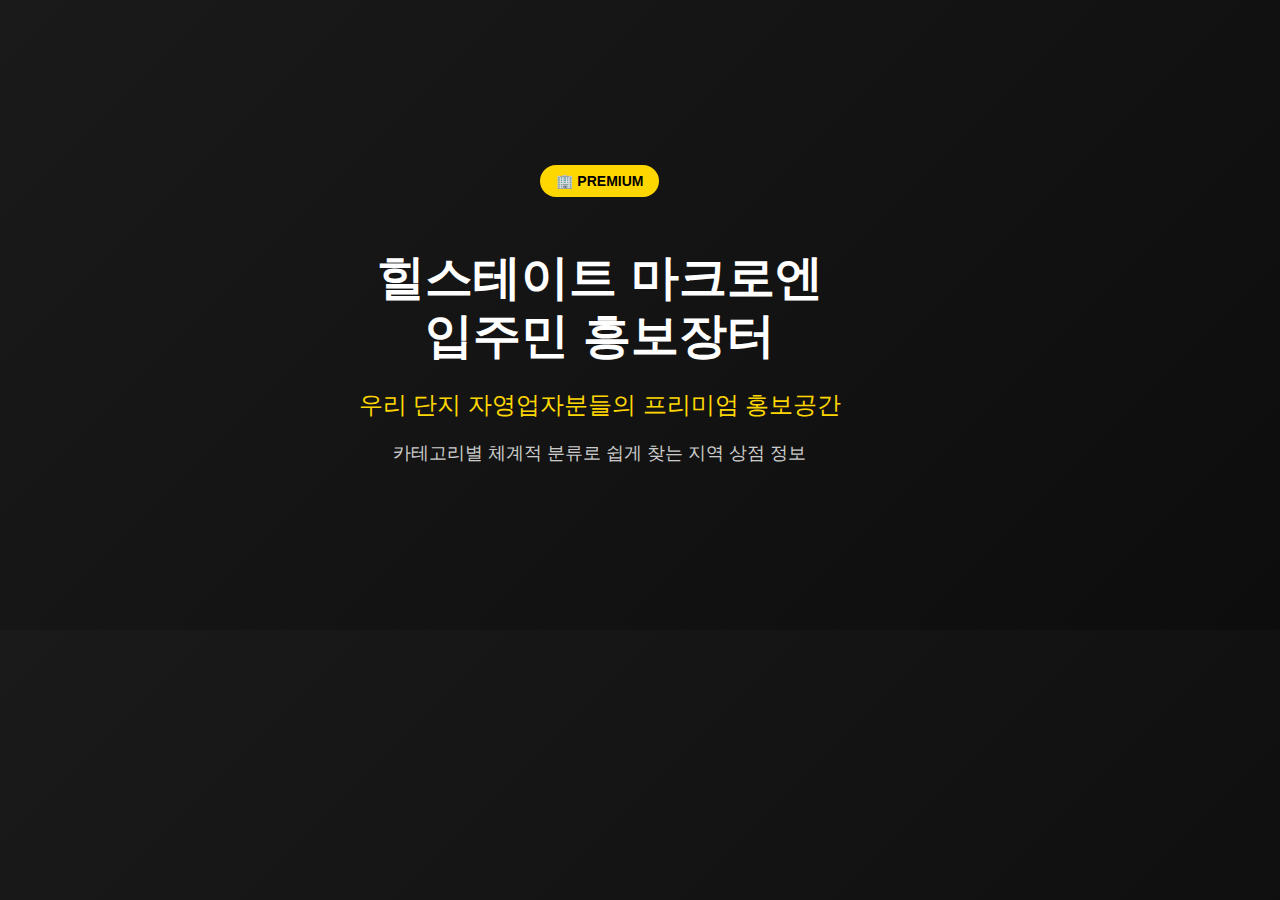
<file: og-image-generator.html>
<!DOCTYPE html>
<html>
<head>
    <meta charset="UTF-8">
    <style>
        body {
            margin: 0;
            width: 1200px;
            height: 630px;
            background: linear-gradient(135deg, #1a1a1a 0%, #0d0d0d 100%);
            display: flex;
            align-items: center;
            justify-content: center;
            font-family: 'Inter', sans-serif;
            color: white;
        }
        .container {
            text-align: center;
            padding: 60px;
        }
        .badge {
            background: #ffd700;
            color: #000;
            padding: 8px 16px;
            border-radius: 20px;
            font-size: 14px;
            font-weight: 600;
            margin-bottom: 20px;
            display: inline-block;
        }
        .title {
            font-size: 48px;
            font-weight: 700;
            margin-bottom: 16px;
            line-height: 1.2;
        }
        .subtitle {
            font-size: 24px;
            color: #ffd700;
            margin-bottom: 20px;
        }
        .description {
            font-size: 18px;
            color: rgba(255,255,255,0.8);
            max-width: 600px;
            margin: 0 auto;
        }
    </style>
</head>
<body>
    <div class="container">
        <div class="badge">🏢 PREMIUM</div>
        <h1 class="title">힐스테이트 마크로엔<br>입주민 흥보장터</h1>
        <p class="subtitle">우리 단지 자영업자분들의 프리미엄 홍보공간</p>
        <p class="description">카테고리별 체계적 분류로 쉽게 찾는 지역 상점 정보</p>
    </div>
</body>
</html>
</file>
